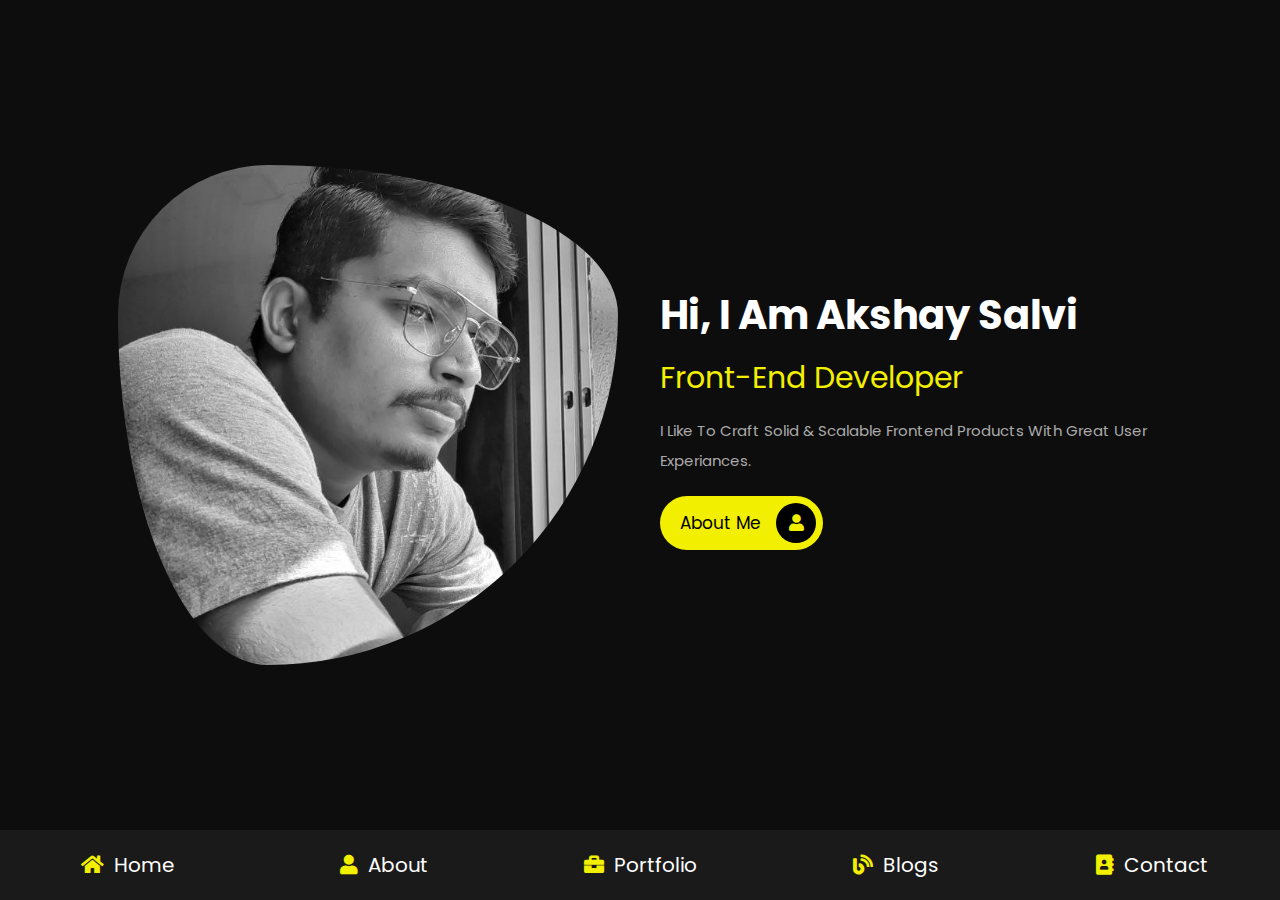
<file: index.html>
<!DOCTYPE html>
<html lang="en">
<head>
    <meta charset="UTF-8">
    <meta http-equiv="X-UA-Compatible" content="IE=edge">
    <meta name="viewport" content="width=device-width, initial-scale=1.0">
    <title>home</title>

    <!-- font awesome cdn link  -->
    <link rel="stylesheet" href="https://cdnjs.cloudflare.com/ajax/libs/font-awesome/5.15.4/css/all.min.css">

    <!-- custom css file link  -->
    <link rel="stylesheet" href="css/style.css">

</head>
<body>
    
<!-- navbar section starts  -->

<nav class="navbar">
    <a href="index.html"> <i class="fas fa-home"></i> <span>home</span> </a>
    <a href="about.html"> <i class="fas fa-user"></i> <span>about</span> </a>
    <a href="portfolio.html"> <i class="fas fa-briefcase"></i> <span>portfolio</span> </a>
    <a href="blogs.html"> <i class="fas fa-blog"></i> <span>blogs</span> </a>
    <a href="contact.html"> <i class="fas fa-address-book"></i> <span>contact</span> </a>
</nav>

<!-- navbar section ends -->

<!-- home section starts  -->

<section class="home">

        <div class="image">
            <img src="images/user.jpg"  alt="">
        </div>

    <div class="content">
        <h3>Hi, I am Akshay Salvi</h3>
        <span>front-end developer</span>
        <p>I like to craft solid & scalable frontend products with great user experiances. </p>
        <a href="about.html" class="btn"> about me <i class="fas fa-user"></i> </a>
    </div>

</section>

<!-- home section ends -->

</body>
</html>
</file>
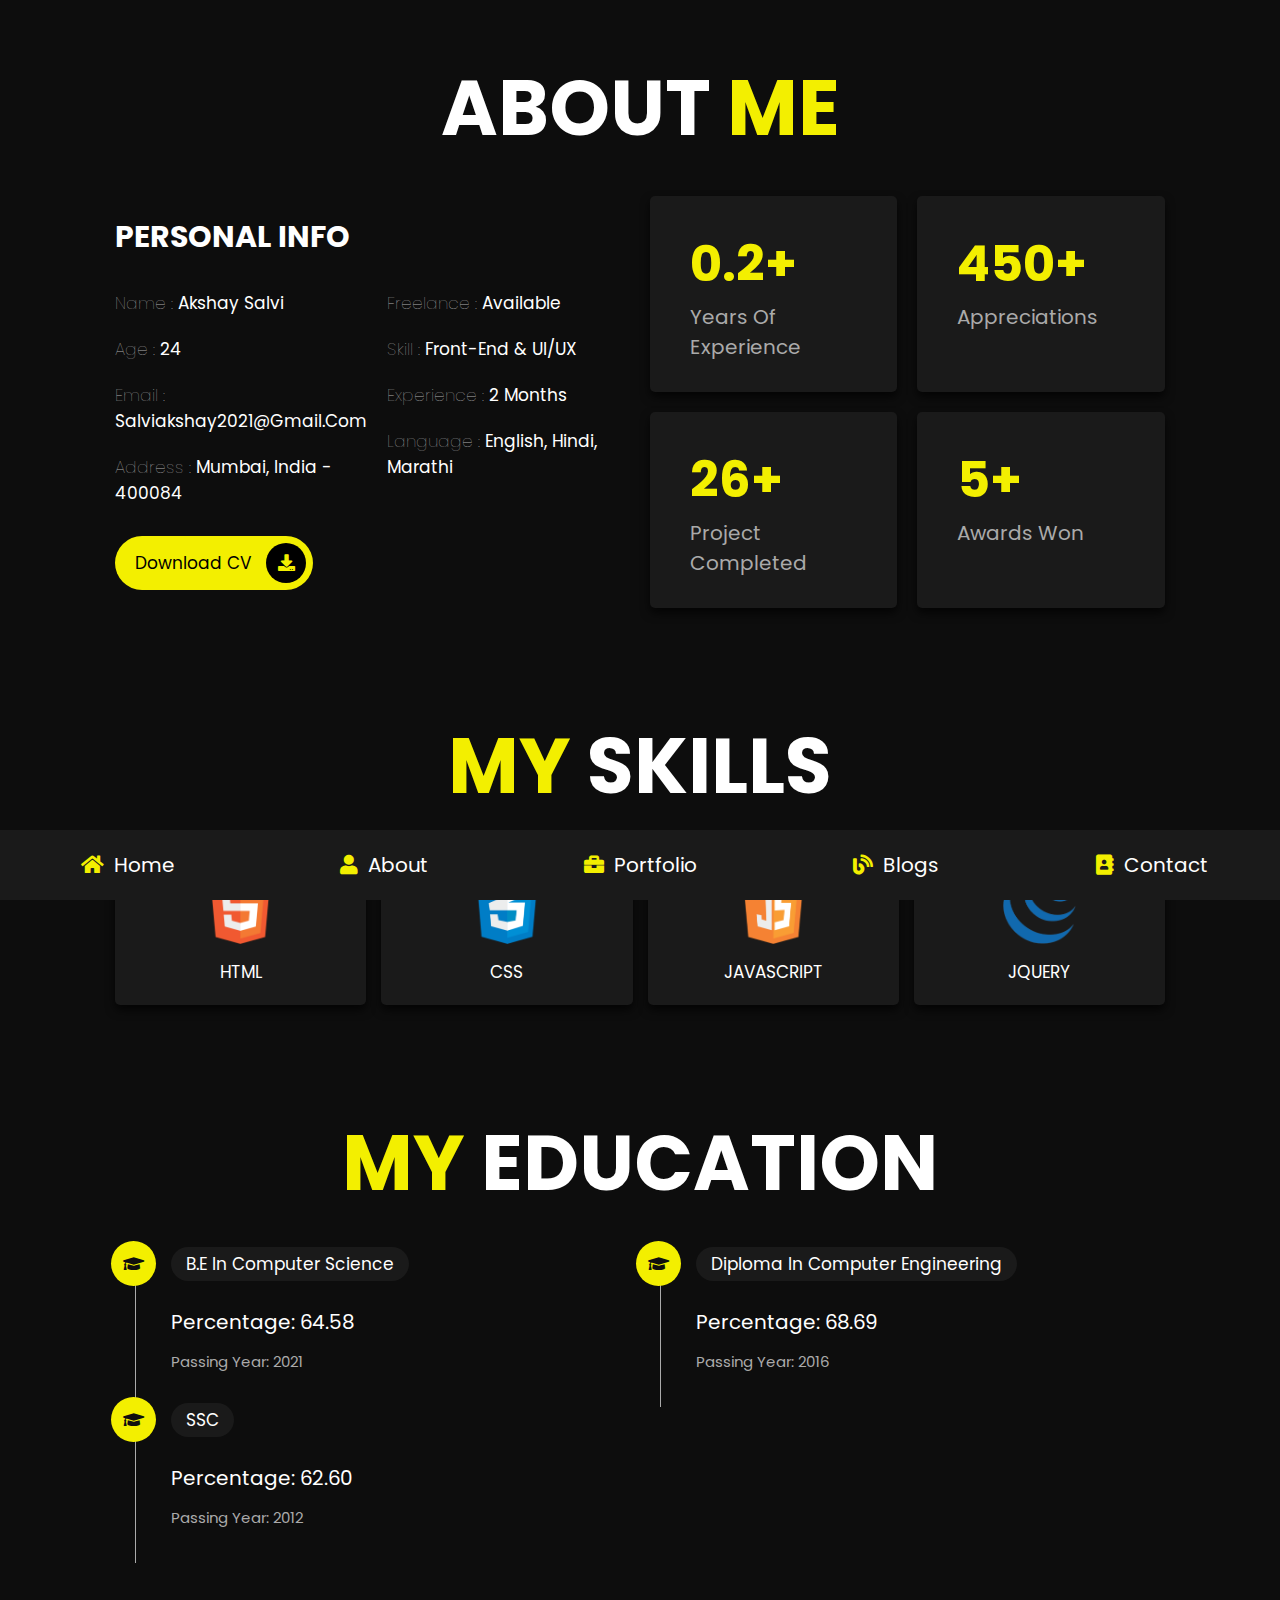
<file: about.html>
<!DOCTYPE html>
<html lang="en">
<head>
    <meta charset="UTF-8">
    <meta http-equiv="X-UA-Compatible" content="IE=edge">
    <meta name="viewport" content="width=device-width, initial-scale=1.0">
    <title>about</title>

    <!-- font awesome cdn link  -->
    <link rel="stylesheet" href="https://cdnjs.cloudflare.com/ajax/libs/font-awesome/5.15.4/css/all.min.css">

    <!-- custom css file link  -->
    <link rel="stylesheet" href="css/style.css">

</head>
<body>
    
<!-- navbar section starts  -->

<nav class="navbar">
    <a href="index.html"> <i class="fas fa-home"></i> <span>home</span> </a>
    <a href="about.html"> <i class="fas fa-user"></i> <span>about</span> </a>
    <a href="portfolio.html"> <i class="fas fa-briefcase"></i> <span>portfolio</span> </a>
    <a href="blogs.html"> <i class="fas fa-blog"></i> <span>blogs</span> </a>
    <a href="contact.html"> <i class="fas fa-address-book"></i> <span>contact</span> </a>
</nav>

<!-- navbar section ends -->

<!-- about section starts  -->

<section class="about">

    <h1 class="heading"> about <span>me</span> </h1>

    <div class="row">

        <div class="info-container">

            <h1>personal info</h1>

            <div class="box-container">

                <div class="box">
                    <h3> <span>name : </span> Akshay Salvi </h3>
                    <h3> <span>age : </span> 24 </h3>
                    <h3> <span>email : </span> salviakshay2021@gmail.com </h3>
                    <h3> <span>address : </span> mumbai, india - 400084 </h3>
                </div>
    
                <div class="box">
                    <h3> <span>freelance : </span> available </h3>
                    <h3> <span>skill : </span> front-end & UI/UX </h3>
                    <h3> <span>experience : </span> 2 Months </h3>
                    <h3> <span>language : </span>  english, hindi, Marathi </h3>
                </div>

            </div>

            <a href="./images/Akshay S 2022.pdf" class="btn" target="_blank" download><span></span> download CV <i class="fas fa-download"></i> </a>

        </div>

        <div class="count-container">

            <div class="box">
                <h3>0.2+</h3>
                <p>years of experience</p>
            </div>

            <div class="box">
                <h3>450+</h3>
                <p>Appreciations</p>
            </div>

            <div class="box">
                <h3>26+</h3>
                <p>project completed</p>
            </div>

            <div class="box">
                <h3>5+</h3>
                <p>awards won</p>
            </div>

        </div>

    </div>

</section>

<!-- about section ends -->

<!-- skills section starts  -->

<section class="skills">

    <h1 class="heading"> <span>my</span> skills </h1>

    <div class="box-container">
        <div class="box">
            <img src="images/icon-1.png">
            <h3>html</h3>
        </div>
        <div class="box">
            <img src="images/icon-2.png">
            <h3>css</h3>
        </div>
        <div class="box">
            <img src="images/icon-3.png">
            <h3>javascript</h3>
        </div>
        <!-- <div class="box">
            <img src="images/icon-4.png">
            <h3>sass</h3> 
        </div>-->
        <div class="box">
            <img src="images/icon-5.png">
            <h3>jquery</h3>
        </div>
        <!-- <div class="box">
            <img src="images/icon-6.png">
            <h3>react.js</h3>
        </div> -->
    </div>

</section>

<!-- skills section ends -->

<!-- education section starts  -->

<section class="education">

    <h1 class="heading"> <span>my</span> education </h1>

    <div class="box-container">

        <div class="box">
            <i class="fas fa-graduation-cap"></i>
            <span>B.E in Computer Science</span>
            <h3>Percentage: 64.58</h3>
            <p>Passing Year: 2021</p>
        </div>
        <div class="box">
            <i class="fas fa-graduation-cap"></i>
            <span>Diploma in computer Engineering</span>
            <h3> Percentage: 68.69</h3>
            <p>Passing Year: 2016</p>
        </div>
   <div class="box">
            <i class="fas fa-graduation-cap"></i>
            <span>SSC</span>
            <h3>Percentage: 62.60</h3>
            <p>Passing Year: 2012</p>
          </div>
<!-- <div class="box">
            <i class="fas fa-graduation-cap"></i>
            <span>Certifications</span>
            <h3><li>Digital Marketing from Open Universiy Europe</li></h3>
            <p></p>
        </div>  
        <div class="box">
            <i class="fas fa-graduation-cap"></i>
            <span>Certifications</span>
            <h3><li>JavaScript</li></h3>
            
            
            <p></p>
        </div>  
        <div class="box">
            <i class="fas fa-graduation-cap"></i>
            <span>Certifications</span>
            <h3><li>Won 3rd Prize at VAP for developing Android application based on Women Security</li></h3>
            <p></p>
        </div>    -->
    </div>

</section>

<!-- education section ends -->

</body>
</html>
</file>
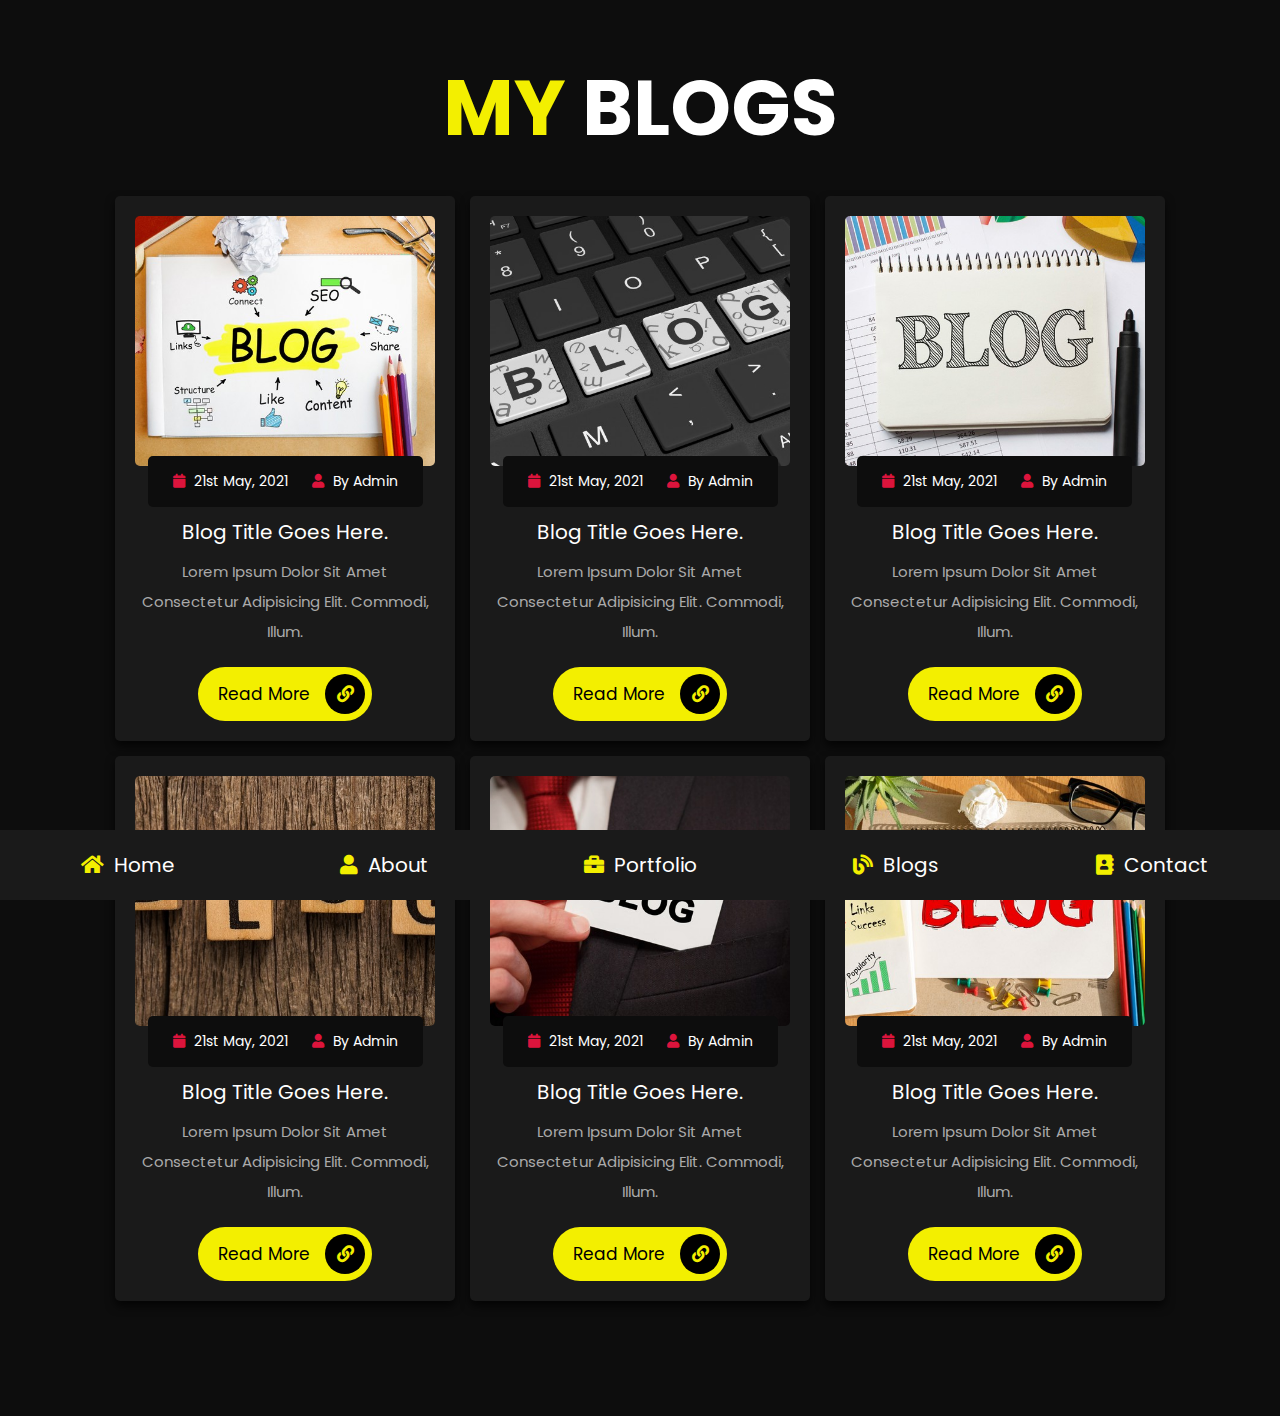
<file: blogs.html>
<!DOCTYPE html>
<html lang="en">
<head>
    <meta charset="UTF-8">
    <meta http-equiv="X-UA-Compatible" content="IE=edge">
    <meta name="viewport" content="width=device-width, initial-scale=1.0">
    <title>blogs</title>

    <!-- font awesome cdn link  -->
    <link rel="stylesheet" href="https://cdnjs.cloudflare.com/ajax/libs/font-awesome/5.15.4/css/all.min.css">

    <!-- custom css file link  -->
    <link rel="stylesheet" href="css/style.css">

</head>
<body>
    
<!-- navbar section starts  -->

<nav class="navbar">
    <a href="index.html"> <i class="fas fa-home"></i> <span>home</span> </a>
    <a href="about.html"> <i class="fas fa-user"></i> <span>about</span> </a>
    <a href="portfolio.html"> <i class="fas fa-briefcase"></i> <span>portfolio</span> </a>
    <a href="blogs.html"> <i class="fas fa-blog"></i> <span>blogs</span> </a>
    <a href="contact.html"> <i class="fas fa-address-book"></i> <span>contact</span> </a>
</nav>

<!-- navbar section ends -->

<!-- blogs section starts  -->

<section class="blogs">

    <h1 class="heading"> <span>my</span> blogs </h1>

    <div class="box-container">

        <div class="box">
            <div class="image">
                <img src="images/blog1.jpg" alt="">
            </div>
            <div class="content">
                <div class="icons">
                    <a href="#"> <i class="fas fa-calendar"></i> 21st may, 2021 </a>
                    <a href="#"> <i class="fas fa-user"></i> by admin </a>
                </div>
                <h3>blog title goes here.</h3>
                <p>Lorem ipsum dolor sit amet consectetur adipisicing elit. Commodi, illum.</p>
                <a href="#" class="btn"> read more <i class="fas fa-link"></i> </a>
            </div>
        </div>

        <div class="box">
            <div class="image">
                <img src="images/blog2.jpg" alt="">
            </div>
            <div class="content">
                <div class="icons">
                    <a href="#"> <i class="fas fa-calendar"></i> 21st may, 2021 </a>
                    <a href="#"> <i class="fas fa-user"></i> by admin </a>
                </div>
                <h3>blog title goes here.</h3>
                <p>Lorem ipsum dolor sit amet consectetur adipisicing elit. Commodi, illum.</p>
                <a href="#" class="btn"> read more <i class="fas fa-link"></i> </a>
            </div>
        </div>

        <div class="box">
            <div class="image">
                <img src="images/blog3.jpg" alt="">
            </div>
            <div class="content">
                <div class="icons">
                    <a href="#"> <i class="fas fa-calendar"></i> 21st may, 2021 </a>
                    <a href="#"> <i class="fas fa-user"></i> by admin </a>
                </div>
                <h3>blog title goes here.</h3>
                <p>Lorem ipsum dolor sit amet consectetur adipisicing elit. Commodi, illum.</p>
                <a href="#" class="btn"> read more <i class="fas fa-link"></i> </a>
            </div>
        </div>

        <div class="box">
            <div class="image">
                <img src="images/blog4.jpg" alt="">
            </div>
            <div class="content">
                <div class="icons">
                    <a href="#"> <i class="fas fa-calendar"></i> 21st may, 2021 </a>
                    <a href="#"> <i class="fas fa-user"></i> by admin </a>
                </div>
                <h3>blog title goes here.</h3>
                <p>Lorem ipsum dolor sit amet consectetur adipisicing elit. Commodi, illum.</p>
                <a href="#" class="btn"> read more <i class="fas fa-link"></i> </a>
            </div>
        </div>

        <div class="box">
            <div class="image">
                <img src="images/blog5.jpg" alt="">
            </div>
            <div class="content">
                <div class="icons">
                    <a href="#"> <i class="fas fa-calendar"></i> 21st may, 2021 </a>
                    <a href="#"> <i class="fas fa-user"></i> by admin </a>
                </div>
                <h3>blog title goes here.</h3>
                <p>Lorem ipsum dolor sit amet consectetur adipisicing elit. Commodi, illum.</p>
                <a href="#" class="btn"> read more <i class="fas fa-link"></i> </a>
            </div>
        </div>

        <div class="box">
            <div class="image">
                <img src="images/blog6.jpg" alt="">
            </div>
            <div class="content">
                <div class="icons">
                    <a href="#"> <i class="fas fa-calendar"></i> 21st may, 2021 </a>
                    <a href="#"> <i class="fas fa-user"></i> by admin </a>
                </div>
                <h3>blog title goes here.</h3>
                <p>Lorem ipsum dolor sit amet consectetur adipisicing elit. Commodi, illum.</p>
                <a href="#" class="btn"> read more <i class="fas fa-link"></i> </a>
            </div>
        </div>

    </div>

</section>

<!-- blogs section ends -->

</body>
</html>
</file>
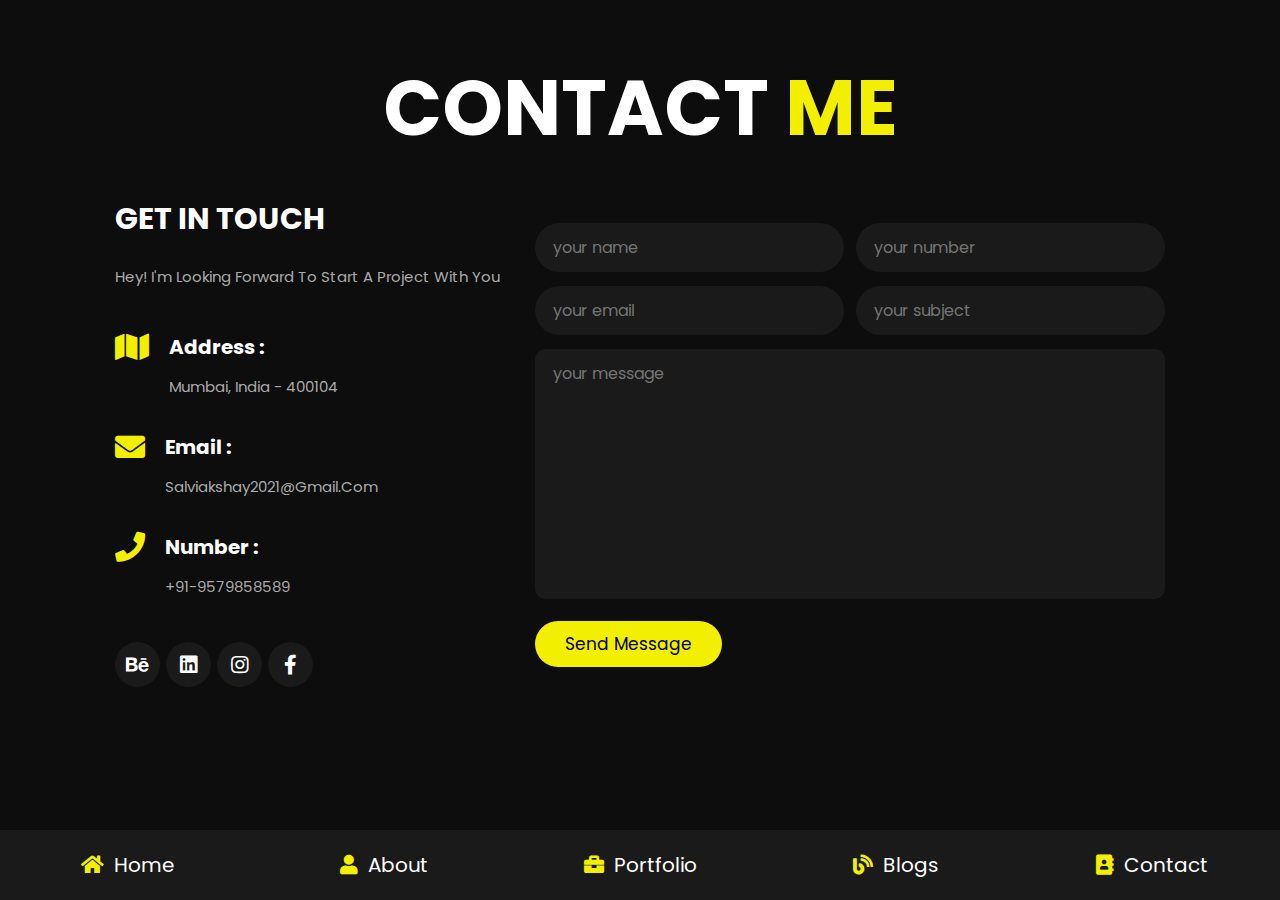
<file: contact.html>
<!DOCTYPE html>
<html lang="en">
<head>
    <meta charset="UTF-8">
    <meta http-equiv="X-UA-Compatible" content="IE=edge">
    <meta name="viewport" content="width=device-width, initial-scale=1.0">
    <title>contact</title>

    <!-- font awesome cdn link  -->
    <link rel="stylesheet" href="https://cdnjs.cloudflare.com/ajax/libs/font-awesome/5.15.4/css/all.min.css">

    <!-- custom css file link  -->
    <link rel="stylesheet" href="css/style.css">

</head>
<body>
    
<!-- navbar section starts  -->

<nav class="navbar">
    <a href="index.html"> <i class="fas fa-home"></i> <span>home</span> </a>
    <a href="about.html"> <i class="fas fa-user"></i> <span>about</span> </a>
    <a href="portfolio.html"> <i class="fas fa-briefcase"></i> <span>portfolio</span> </a>
    <a href="blogs.html"> <i class="fas fa-blog"></i> <span>blogs</span> </a>
    <a href="contact.html"> <i class="fas fa-address-book"></i> <span>contact</span> </a>
</nav>

<!-- navbar section ends -->

<!-- contact section starts  -->

<section class="contact">

<h1 class="heading"> contact <span>me</span> </h1>

<div class="row">

    <div class="info-container">

        <h1>get in touch</h1>

        <p>Hey! I'm Looking Forward to start a project with you</p>

        <div class="box-container">

            <div class="box">
                <i class="fas fa-map"></i>
                <div class="info">
                    <h3>address :</h3>
                    <p>mumbai, india - 400104</p>
                </div>
            </div>

            <div class="box">
                <i class="fas fa-envelope"></i>
                <div class="info">
                    <h3>email :</h3>
                    <p>salviakshay2021@gmail.com</p>
                </div>
            </div>

            <div class="box">
                <i class="fas fa-phone"></i>
                <div class="info">
                    <h3>number :</h3>
                    <p>+91-9579858589</p>
                </div>
            </div>

        </div>

        <div class="share">
            
            <a href="https://www.behance.net/Designbyakshay" class="fab fa-behance"></a>
            <a href="https://www.linkedin.com/in/akshay-s-106433219" class="fab fa-linkedin"></a>
            <a href="#" class="fab fa-instagram"></a>
            <a href="#" class="fab fa-facebook-f"></a>
        </div>

    </div>

    <form action="">

        <div class="inputBox">
            <input type="text" placeholder="your name">
            <input type="number" placeholder="your number">
        </div>

        <div class="inputBox">
            <input type="email" placeholder="your email">
            <input type="text" placeholder="your subject">
        </div>

        <textarea name="" placeholder="your message" id="" cols="30" rows="10"></textarea>

        <input type="submit" value="send message" class="btn">

    </form>

</div>

</section>

<!-- contact section ends -->

</body>
</html>
</file>
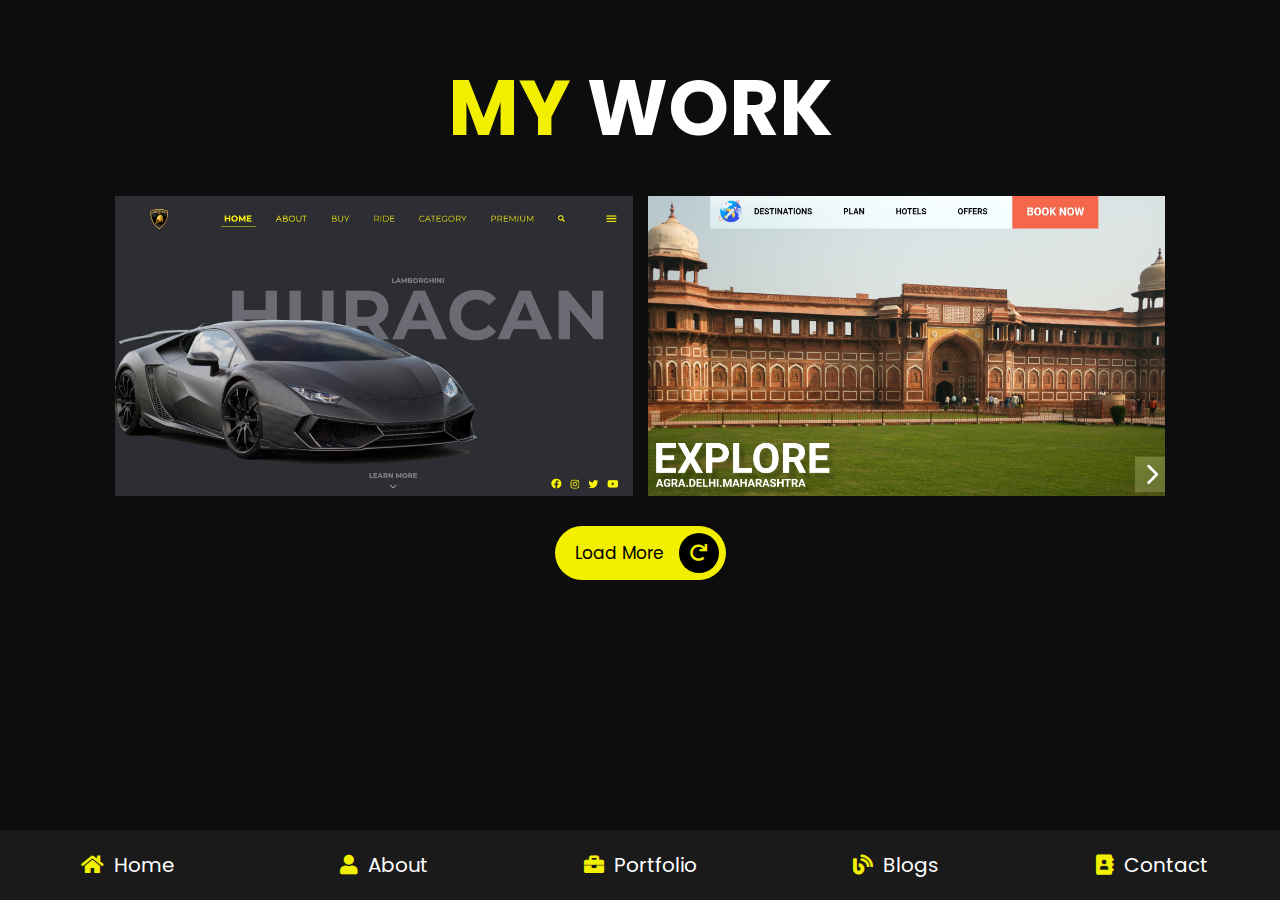
<file: portfolio.html>
<!DOCTYPE html>
<html lang="en">
<head>
    <meta charset="UTF-8">
    <meta http-equiv="X-UA-Compatible" content="IE=edge">
    <meta name="viewport" content="width=device-width, initial-scale=1.0">
    <title>portfolio</title>

    <!-- font awesome cdn link  -->
    <link rel="stylesheet" href="https://cdnjs.cloudflare.com/ajax/libs/font-awesome/5.15.4/css/all.min.css">

    <!-- custom css file link  -->
    <link rel="stylesheet" href="css/style.css">

</head>
<body>
    
<!-- navbar section starts  -->

<nav class="navbar">
    <a href="index.html"> <i class="fas fa-home"></i> <span>home</span> </a>
    <a href="about.html"> <i class="fas fa-user"></i> <span>about</span> </a>
    <a href="portfolio.html"> <i class="fas fa-briefcase"></i> <span>portfolio</span> </a>
    <a href="blogs.html"> <i class="fas fa-blog"></i> <span>blogs</span> </a>
    <a href="contact.html"> <i class="fas fa-address-book"></i> <span>contact</span> </a>
</nav>

<!-- navbar section ends -->

<!-- portfolio section starts  -->

<section class="portfolio">

    <h1 class="heading"> <span>my</span> work </h1>

    <div class="box-container">

<!--         <div class="box">
            <img src="images/1.jpg" alt="">
            <div class="content">
                <h3>Basket</h3>
                <p> (ONLINE GROCERY WEBSITE (BASKET)) An online Grocery Store (Basket) permits a customer to submit online orders for items and/or services from a store that serves both walk-in customers and online customers. </p>
                <a href="https://mr-akshay01.github.io/Basket.github.io/">Visit Website</a>
            </div>
        </div>

        <div class="box">
            <img src="images/2.jpg" alt="">
            <div class="content">
                <h3>Foody</h3>
                <p>Order food online from restaurants and get it delivered. Serving in Mumbai, Bangalore, Hyderabad, Delhi, Gurgaon, Nagpur, Jaipur, Coimbatore, Chandigarh, Ahemdabad</p>
                <a href="#">read more</a>
            </div>
        </div>
       
        <div class="box">
            <img src="images/3.jpg" alt="">
            <div class="content">
                <h3>Mera Bharat</h3>
                <p>At Explore India, we offer comprehensive services for leisure and corporate travel as well as completely customized travel packages.</p>
                <a href="#">read more</a>
            </div>
        </div>

        <div class="box">
            <img src="images/4.jpg" alt="">
            <div class="content">
                <h3>Shoes</h3>
                <p>When you log onto your favourite online shopping sites, you can find men's footwear from a variety of brands, such as Crocs , Adidas , Levi's, Woodland , Puma and Many more</p>
                <a href="#">read more</a>
            </div>
        </div>-->
        <div class="box">
            <img src="images/5.jpg" alt="">
            <div class="content">
                <h3>Lamborgini Landing Page</h3>
                <p>Choose from a wide selection of cars available for home test drives</p>
                <a href="#">read more</a>
            </div>
        </div>
 
        <div class="box">
            <img src="images/6.jpg" alt="">
            <div class="content">
                <h3>Explore World</h3>
                <p>Explore World Tourism, Bicholim Town, Goa, India & Japan. “Explore World Tourism is a perfect Destination Management Company </p>
                <a href="#">read more</a>
            </div>
        </div>

    </div>

    <a href="https://mr-akshay01.github.io/Basket.github.io/" class="btn"> load more <i class="fas fa-redo"></i> </a>
    
</section>

<!-- portfolio section ends -->

</body>
</html>
</file>
<file: css/style.css>
@import url("https://fonts.googleapis.com/css2?family=Poppins:wght@100;300;400;500;600;700&display=swap");
* {
  font-family: 'Poppins', sans-serif;
  margin: 0;
  padding: 0;
  -webkit-box-sizing: border-box;
          box-sizing: border-box;
  text-decoration: none;
  outline: none;
  border: none;
  text-transform: capitalize;
}

html {
  font-size: 62.5%;
  overflow-x: hidden;
}

html::-webkit-scrollbar {
  width: 1rem;
}

html::-webkit-scrollbar-track {
  background: #0d0d0d;
}

html::-webkit-scrollbar-thumb {
  background: rgb(243, 239, 0);
  border-radius: 5rem;
}

body {
  background: #0d0d0d;
  padding-bottom: 6.5rem;
}

section {
  padding: 5rem 9%;
}

.heading {
  text-align: center;
  font-size: 6vw;
  color: #fff;
  margin-bottom: 3rem;
  text-transform: uppercase;
}

.heading span {
  text-transform: uppercase;
  color: rgb(243, 239, 0);
}

.btn {
  display: inline-block;
  margin-top: 1rem;
  border-radius: 5rem;
  background: rgb(243, 239, 0);
  padding: .7rem;
  font-size: 1.7rem;
  color: black;
  padding-left: 2rem;
}

.btn i {
  height: 4rem;
  width: 4rem;
  line-height: 4rem;
  font-size: 1.7rem;
  text-align: center;
  background: black;
  color: rgb(243, 239, 0);
  border-radius: 50%;
  margin-left: 1rem;
  -webkit-transition: .2s linear;
  transition: .2s linear;
}

.btn:hover i {
  margin-left: 2rem;
}

.navbar {
  position: fixed;
  bottom: 0;
  left: 0;
  right: 0;
  display: -webkit-box;
  display: -ms-flexbox;
  display: flex;
  z-index: 1000;
  -webkit-box-align: end;
      -ms-flex-align: end;
          align-items: flex-end;
}

.navbar a {
  padding: 2rem;
  font-size: 2rem;
  background: #1a1a1a;
  -webkit-box-flex: 1;
      -ms-flex: 1;
          flex: 1;
  color: #fff;
  text-align: center;
  -webkit-transition: .2s linear;
  transition: .2s linear;
}

.navbar a i {
  color: rgb(243, 239, 0);
  padding-right: .5rem;
}

.navbar a:hover {
  background: rgb(255, 230, 5);
  padding-bottom: 6rem;
  color: black;
  
}

.navbar a:hover i {
  color: rgb(10, 10, 10);
}

.home {
  display: -webkit-box;
  display: -ms-flexbox;
  display: flex;
  -webkit-box-align: center;
      -ms-flex-align: center;
          align-items: center;
  -ms-flex-wrap: wrap;
      flex-wrap: wrap;
  gap: 4rem;
  min-height: calc(100vh - 6.5rem);
}

.home .image {
  -webkit-box-flex: 1;
      -ms-flex: 1 1 42rem;
          flex: 1 1 42rem;
  text-align: center;
}

.home .image img {
  height: 50rem;
  width: 50rem;
  border-radius: 30% 70% 70% 30% / 30% 30% 70% 70%;
}

.home .content {
  -webkit-box-flex: 1;
      -ms-flex: 1 1 42rem;
          flex: 1 1 42rem;
}

.home .content h3 {
  color: #fff;
  font-size: 4rem;
  padding-bottom: .5rem;
}

.home .content span {
  font-size: 3rem;
  color: rgb(243, 239, 0);
  padding: .5rem 0;
  display: block;
}

.home .content p {
  font-size: 1.5rem;
  color: #aaa;
  padding: 1rem 0;
  line-height: 2;
}

.about .row {
  display: -webkit-box;
  display: -ms-flexbox;
  display: flex;
  -webkit-box-align: center;
      -ms-flex-align: center;
          align-items: center;
  -ms-flex-wrap: wrap;
      flex-wrap: wrap;
  gap: 2rem;
}

.about .row .info-container {
  -webkit-box-flex: 1;
      -ms-flex: 1 1 42rem;
          flex: 1 1 42rem;
}

.about .row .info-container h1 {
  font-size: 3rem;
  color: #fff;
  text-transform: uppercase;
  padding-bottom: 1rem;
}

.about .row .info-container .box-container {
  padding: 1rem 0;
  display: -webkit-box;
  display: -ms-flexbox;
  display: flex;
  -ms-flex-wrap: wrap;
      flex-wrap: wrap;
  gap: 2rem;
}

.about .row .info-container .box-container .box {
  -webkit-box-flex: 1;
      -ms-flex: 1 1 20rem;
          flex: 1 1 20rem;
}

.about .row .info-container .box-container .box h3 {
  font-size: 1.7rem;
  color: #fff;
  padding: 1rem 0;
  font-weight: normal;
}

.about .row .info-container .box-container .box h3 span {
  color: #aaa;
  font-weight: lighter;
}

.about .row .count-container {
  -webkit-box-flex: 1;
      -ms-flex: 1 1 42rem;
          flex: 1 1 42rem;
  display: -webkit-box;
  display: -ms-flexbox;
  display: flex;
  -ms-flex-wrap: wrap;
      flex-wrap: wrap;
  gap: 2rem;
}

.about .row .count-container .box {
  -webkit-box-flex: 1;
      -ms-flex: 1 1 20rem;
          flex: 1 1 20rem;
  padding: 3rem 4rem;
  border-radius: .5rem;
  background: #1a1a1a;
  -webkit-box-shadow: 0 0.5rem 1rem rgba(0, 0, 0, 0.7);
          box-shadow: 0 0.5rem 1rem rgba(0, 0, 0, 0.7);
}

.about .row .count-container .box h3 {
  font-size: 5rem;
  color: rgb(243, 239, 0);
}

.about .row .count-container .box p {
  font-size: 2rem;
  color: #aaa;
}

.skills .box-container {
  display: -ms-grid;
  display: grid;
  -ms-grid-columns: (minmax(16rem, 1fr))[auto-fit];
      grid-template-columns: repeat(auto-fit, minmax(16rem, 1fr));
  gap: 1.5rem;
}

.skills .box-container .box {
  padding: 2rem;
  text-align: center;
  -webkit-box-shadow: 0 0.5rem 1rem rgba(0, 0, 0, 0.7);
          box-shadow: 0 0.5rem 1rem rgba(0, 0, 0, 0.7);
  border-radius: .5rem;
  background: #1a1a1a;
}

.skills .box-container .box:hover {
  background: #fff;
}

.skills .box-container .box:hover h3 {
  color: #0d0d0d;
}

.skills .box-container .box img {
  height: 7rem;
  margin-bottom: 1rem;
}

.skills .box-container .box h3 {
  color: #fff;
  font-size: 1.7rem;
  font-weight: normal;
  text-transform: uppercase;
}

.education .box-container {
  display: -webkit-box;
  display: -ms-flexbox;
  display: flex;
  -ms-flex-wrap: wrap;
      flex-wrap: wrap;
}

.education .box-container .box {
  -webkit-box-flex: 1;
      -ms-flex: 1 1 40rem;
          flex: 1 1 40rem;
  margin-left: 2rem;
  padding-top: 0;
  padding-bottom: 0;
  padding-left: 3.5rem;
  padding-bottom: 3rem;
  border-left: 0.1rem solid #aaa;
  position: relative;
}

.education .box-container .box i {
  height: 4.5rem;
  width: 4.5rem;
  line-height: 4.5rem;
  font-size: 1.7rem;
  border-radius: 50%;
  background: rgb(243, 239, 0);
  color: rgb(15, 14, 14);
  text-align: center;
  position: absolute;
  top: -1rem;
  left: -2.5rem;
}

.education .box-container .box span {
  font-size: 1.7rem;
  color: #fff;
  border-radius: 5rem;
  padding: .5rem 1.5rem;
  background: #1a1a1a;
}

.education .box-container .box h3 {
  font-size: 2rem;
  padding: 1rem 0;
  color: #fff;
  padding-top: 3rem;
  font-weight: normal;
}

.education .box-container .box p {
  font-size: 1.5rem;
  color: #aaa;
  line-height: 2;
}

.portfolio {
  text-align: center;
}

.portfolio .box-container {
  display: -ms-grid;
  display: grid;
 -ms-grid-columns: (minmax(50rem, 3fr))[auto-fit];
    grid-template-columns: repeat(auto-fit, minmax(50rem, 3fr)); 
  gap: 1.5rem;
  margin-bottom: 2rem;
}

.portfolio .box-container .box {
  height: 30rem;
  overflow: hidden;
  position: relative;
}

.portfolio .box-container .box:hover .content {
  -webkit-transform: translateY(0%);
          transform: translateY(0%);
}

.portfolio .box-container .box img {
  height: 100%;
  width: 100%;
  -o-object-fit: cover;
     object-fit: cover;
}

.portfolio .box-container .box .content {
  position: absolute;
  top: 0;
  left: 0;
  height: 100%;
  width: 100%;
  background: #1a1a1a;
  display: -webkit-box;
  display: -ms-flexbox;
  display: flex;
  -webkit-box-orient: vertical;
  -webkit-box-direction: normal;
      -ms-flex-flow: column;
          flex-flow: column;
  -webkit-box-align: center;
      -ms-flex-align: center;
          align-items: center;
  -webkit-box-pack: center;
      -ms-flex-pack: center;
          justify-content: center;
  padding: 2rem;
  -webkit-transform: translateY(-100%);
          transform: translateY(-100%);
  -webkit-transition: .2s linear;
  transition: .2s linear;
}

.portfolio .box-container .box .content h3 {
  font-size: 2.5rem;
  color: #fff;
  text-transform: uppercase;
  font-weight: normal;
}

.portfolio .box-container .box .content p {
  padding: 1rem 0;
  font-size: 1.5rem;
  line-height: 2;
  color: #aaa;
}

.portfolio .box-container .box .content a {
  font-size: 2rem;
  color: crimson;
}

.portfolio .box-container .box .content a:hover {
  color: #fff;
}

.blogs .box-container {
  display: -ms-grid;
  display: grid;
  -ms-grid-columns: (minmax(31rem, 1fr))[auto-fit];
      grid-template-columns: repeat(auto-fit, minmax(31rem, 1fr));
  gap: 1.5rem;
}

.blogs .box-container .box {
  text-align: center;
  padding: 2rem;
  border-radius: .5rem;
  background: #1a1a1a;
  -webkit-box-shadow: 0 0.5rem 1rem rgba(0, 0, 0, 0.7);
          box-shadow: 0 0.5rem 1rem rgba(0, 0, 0, 0.7);
}

.blogs .box-container .box:hover .image img {
  -webkit-transform: scale(1.2);
          transform: scale(1.2);
}

.blogs .box-container .box .image {
  height: 25rem;
  width: 100%;
  border-radius: .5rem;
  overflow: hidden;
}

.blogs .box-container .box .image img {
  height: 100%;
  width: 100%;
  -o-object-fit: cover;
     object-fit: cover;
  -webkit-transition: .2s linear;
  transition: .2s linear;
}

.blogs .box-container .box .content .icons {
  position: relative;
  top: -1rem;
  border-radius: .5rem;
  padding: 1.5rem;
  display: inline-block;
  background: #0d0d0d;
}

.blogs .box-container .box .content .icons a {
  font-size: 1.4rem;
  margin: 0 1rem;
  color: #fff;
}

.blogs .box-container .box .content .icons a:hover {
  color: crimson;
}

.blogs .box-container .box .content .icons a i {
  padding-right: .5rem;
  color: crimson;
}

.blogs .box-container .box .content h3 {
  font-size: 2rem;
  color: #fff;
  font-weight: normal;
}

.blogs .box-container .box .content p {
  font-size: 1.5rem;
  color: #aaa;
  padding: 1rem 0;
  line-height: 2;
}

.contact .row {
  display: -webkit-box;
  display: -ms-flexbox;
  display: flex;
  -webkit-box-align: center;
      -ms-flex-align: center;
          align-items: center;
  -ms-flex-wrap: wrap;
      flex-wrap: wrap;
  gap: 2rem;
}

.contact .row .info-container {
  width: 40rem;
}

.contact .row .info-container h1 {
  font-size: 3rem;
  text-transform: uppercase;
  color: #fff;
  padding-bottom: 1rem;
}

.contact .row .info-container p {
  font-size: 1.5rem;
  line-height: 2;
  color: #aaa;
  padding: 1rem 0;
}

.contact .row .info-container .box-container {
  padding: 2rem 0;
}

.contact .row .info-container .box-container .box {
  display: -webkit-box;
  display: -ms-flexbox;
  display: flex;
  gap: 2rem;
  padding: 1rem 0;
}

.contact .row .info-container .box-container .box i {
  font-size: 3rem;
  color: rgb(243, 239, 0);
}

.contact .row .info-container .box-container .box h3 {
  font-size: 2rem;
  color: #fff;
}

.contact .row .info-container .share a {
  font-size: 2rem;
  height: 4.5rem;
  width: 4.5rem;
  line-height: 4.5rem;
  border-radius: 50%;
  background: #1a1a1a;
  color: #fff;
  text-align: center;
  margin-right: .3rem;
}

.contact .row .info-container .share a:hover {
  background: rgb(243, 239, 0);
  color: black;
}

.contact .row form {
  -webkit-box-flex: 1;
      -ms-flex: 1 1 42rem;
          flex: 1 1 42rem;
}

.contact .row form .inputBox {
  display: -webkit-box;
  display: -ms-flexbox;
  display: flex;
  -ms-flex-wrap: wrap;
      flex-wrap: wrap;
  -webkit-box-pack: justify;
      -ms-flex-pack: justify;
          justify-content: space-between;
}

.contact .row form .inputBox input {
  width: 49%;
}

.contact .row form .inputBox input,
.contact .row form textarea {
  border-radius: 5rem;
  padding: 1.2rem 1.8rem;
  font-size: 1.6rem;
  color: #fff;
  text-transform: none;
  margin: .7rem 0;
  background: #1a1a1a;
}

.contact .row form textarea {
  width: 100%;
  border-radius: 1rem;
  resize: none;
  height: 25rem;
}

.contact .row form .btn {
  padding: 1rem 3rem;
  cursor: pointer;
}

.contact .row form .btn:hover {
  background: #fff;
  color: #0d0d0d;
}

@media (max-width: 1200px) {
  html {
    font-size: 55%;
  }
  section {
    padding: 3rem 2rem;
  }
}

@media (max-width: 768px) {
  .heading {
    font-size: 12vw;
  }
  .navbar a i {
    padding: 0;
  }
  .navbar a span {
    display: none;
  }
  .navbar a:hover {
    padding-bottom: 2rem;
  }
  .home {
    text-align: center;
    gap: 2rem;
  }
  .home .image img {
    height: 30rem;
    width: 30rem;
  }
  .home .content h3 {
    font-size: 3rem;
  }
  .home .content span {
    font-size: 2.5rem;
  }
  .contact .row form .inputBox input {
    width: 100%;
    margin-bottom: 1rem;
  }
}

@media (max-width: 450px) {
  html {
    font-size: 50%;
  }
}
/*# sourceMappingURL=style.css.map */
</file>
